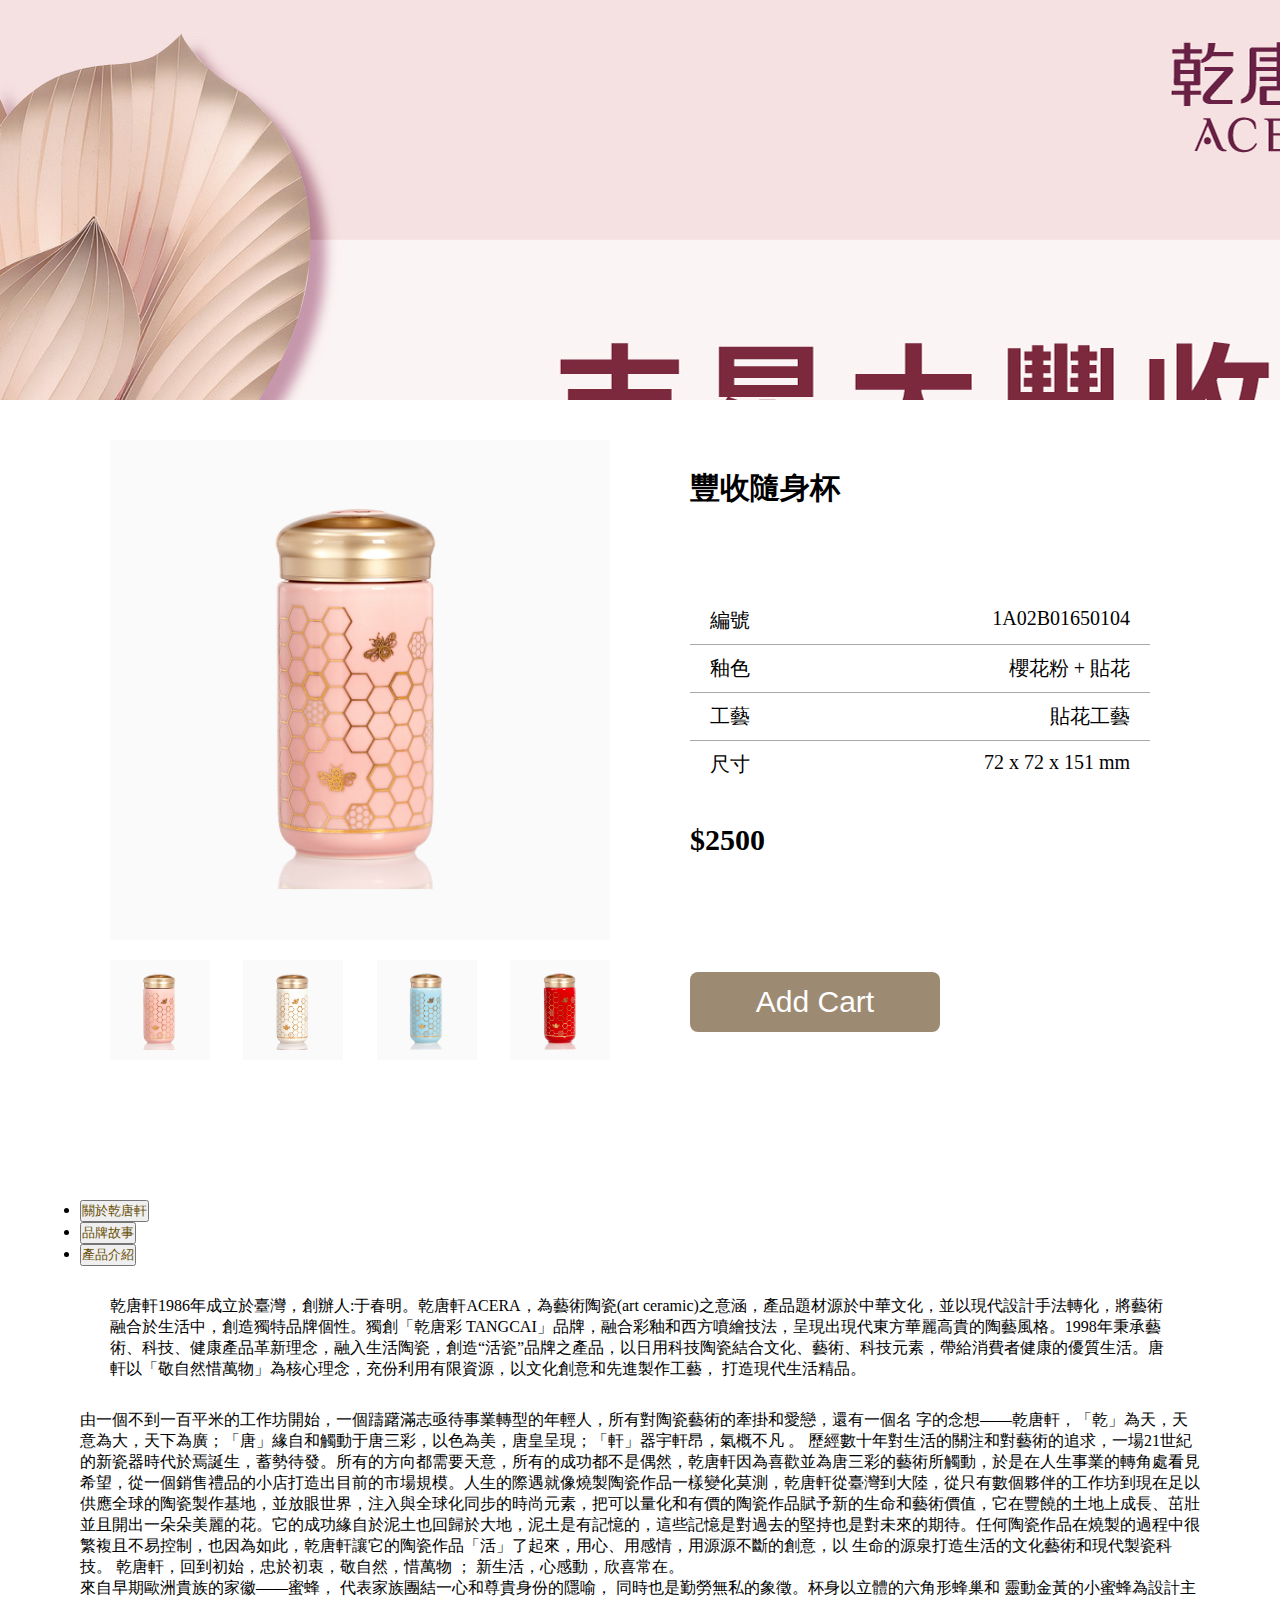
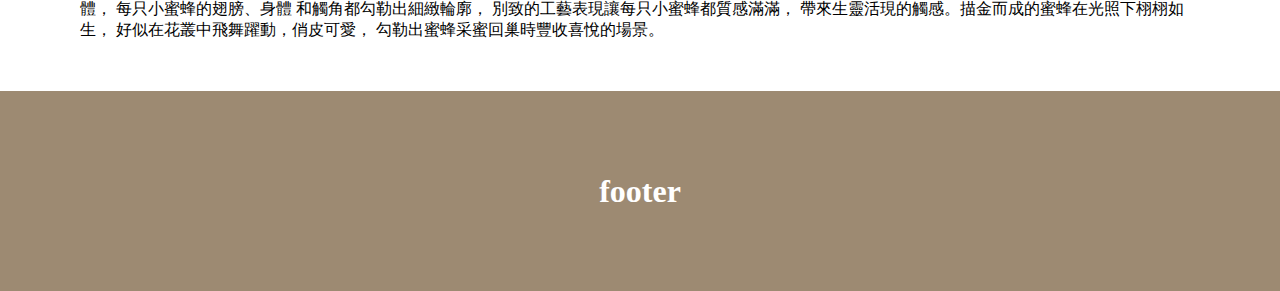
<file: index.html>
<!DOCTYPE html>
<html lang="en">
  <head>
    <meta charset="UTF-8" />
    <meta http-equiv="X-UA-Compatible" content="IE=edge" />
    <meta name="viewport" content="width=device-width, initial-scale=1.0" />
    <meta name="robots" content="index, follow" />
    <meta name="description" content="PDP" />
    <meta name="Author" content="Ethan_Chen" />
    <title>PDP layout</title>
    <link rel="stylesheet" href="./style/style.css" />
    <link
      href="https://cdn.jsdelivr.net/npm/bootstrap@5.2.0-beta1/dist/css/bootstrap.min.css"
      rel="stylesheet"
      integrity="sha384-0evHe/X+R7YkIZDRvuzKMRqM+OrBnVFBL6DOitfPri4tjfHxaWutUpFmBp4vmVor"
      crossorigin="anonymous"
    />
  </head>
  <body>
    <nav>
      <!-- <div class="bannerimg">
        <h1>Banner1(carousel)</h1>
      </div>
      <div class="bannerimg">
        <h1>Banner2(carousel)</h1>
      </div>
      <div class="bannerimg">
        <h1>Banner3(carousel)</h1>
      </div>
      <div class="bannerimg">
        <h1>Banner4(carousel)</h1>
      </div> -->
      <div
        id="carouselExampleSlidesOnly"
        class="carousel slide"
        data-bs-ride="carousel"
      >
        <div class="carousel-inner">
          <div class="carousel-item active">
            <img src="./src/banner.jpeg" class="d-block w-100" alt="..." />
          </div>
          <div class="carousel-item">
            <img src="./src/banner2.jpeg" class="d-block w-100" alt="..." />
          </div>
          <div class="carousel-item">
            <img src="./src/water.png" class="d-block w-100" alt="..." />
          </div>
        </div>
      </div>
    </nav>
    <section class="firstpage">
      <div class="product">
        <div id="imgview" class="imgview">
          <img src="./src/22-8.jpeg" alt="" />
        </div>
        <div class="imgslide">
          <div class="slideimgs">
            <img src="./src/22-8.jpeg" alt="" />
          </div>
          <div class="slideimgs">
            <img src="./src/23-6.jpeg" alt="" />
          </div>
          <div class="slideimgs">
            <img src="./src/24-7.jpeg" alt="" />
          </div>
          <div class="slideimgs">
            <img src="./src/25-7.jpeg" alt="" />
          </div>
        </div>
      </div>
      <div class="productinfo">
        <h1>豐收隨身杯</h1>
        <br />
        <table>
          <tr>
            <td>編號</td>
            <td>1A02B01650104</td>
          </tr>
          <tr>
            <td>釉色</td>
            <td>櫻花粉 + 貼花</td>
          </tr>
          <tr>
            <td>工藝</td>
            <td>貼花工藝</td>
          </tr>
          <tr style="border-bottom: none">
            <td>尺寸</td>
            <td>72 x 72 x 151 mm</td>
          </tr>
        </table>
        <h2>$2500</h2>
        <button id="add_cart">Add Cart</button>
      </div>
    </section>
    <section class="pagetwo">
      <ul class="nav nav-tabs" id="myTab" role="tablist">
        <li class="nav-item" role="presentation">
          <button
            class="nav-link active"
            id="home-tab"
            data-bs-toggle="tab"
            data-bs-target="#home-tab-pane"
            type="button"
            role="tab"
            aria-controls="home-tab-pane"
            aria-selected="true"
          >
            關於乾唐軒
          </button>
        </li>
        <li class="nav-item" role="presentation">
          <button
            class="nav-link"
            id="profile-tab"
            data-bs-toggle="tab"
            data-bs-target="#profile-tab-pane"
            type="button"
            role="tab"
            aria-controls="profile-tab-pane"
            aria-selected="false"
          >
            品牌故事
          </button>
        </li>
        <li class="nav-item" role="presentation">
          <button
            class="nav-link"
            id="contact-tab"
            data-bs-toggle="tab"
            data-bs-target="#contact-tab-pane"
            type="button"
            role="tab"
            aria-controls="contact-tab-pane"
            aria-selected="false"
          >
            產品介紹
          </button>
        </li>
      </ul>
      <div class="tab-content" id="myTabContent">
        <div
          class="tab-pane fade show active"
          id="home-tab-pane"
          role="tabpanel"
          aria-labelledby="home-tab"
          tabindex="0"
        >
          乾唐軒1986年成立於臺灣，創辦人:于春明。乾唐軒ACERA，為藝術陶瓷(art
          ceramic)之意涵，產品題材源於中華文化，並以現代設計手法轉化，將藝術融合於生活中，創造獨特品牌個性。獨創「乾唐彩
          TANGCAI」品牌，融合彩釉和西方噴繪技法，呈現出現代東方華麗高貴的陶藝風格。1998年秉承藝術、科技、健康產品革新理念，融入生活陶瓷，創造“活瓷”品牌之產品，以日用科技陶瓷結合文化、藝術、科技元素，帶給消費者健康的優質生活。唐軒以「敬自然惜萬物」為核心理念，充份利用有限資源，以文化創意和先進製作工藝，
          打造現代生活精品。
        </div>
        <div
          class="tab-pane fade"
          id="profile-tab-pane"
          role="tabpanel"
          aria-labelledby="profile-tab"
          tabindex="0"
        >
          由一個不到一百平米的工作坊開始，一個躊躇滿志亟待事業轉型的年輕人，所有對陶瓷藝術的牽掛和愛戀，還有一個名
          字的念想——乾唐軒，「乾」為天，天意為大，天下為廣；「唐」緣自和觸動于唐三彩，以色為美，唐皇呈現；「軒」器宇軒昂，氣概不凡
          。
          歷經數十年對生活的關注和對藝術的追求，一場21世紀的新瓷器時代於焉誕生，蓄勢待發。所有的方向都需要天意，所有的成功都不是偶然，乾唐軒因為喜歡並為唐三彩的藝術所觸動，於是在人生事業的轉角處看見希望，從一個銷售禮品的小店打造出目前的市場規模。人生的際遇就像燒製陶瓷作品一樣變化莫測，乾唐軒從臺灣到大陸，從只有數個夥伴的工作坊到現在足以供應全球的陶瓷製作基地，並放眼世界，注入與全球化同步的時尚元素，把可以量化和有價的陶瓷作品賦予新的生命和藝術價值，它在豐饒的土地上成長、茁壯並且開出一朵朵美麗的花。它的成功緣自於泥土也回歸於大地，泥土是有記憶的，這些記憶是對過去的堅持也是對未來的期待。任何陶瓷作品在燒製的過程中很繁複且不易控制，也因為如此，乾唐軒讓它的陶瓷作品「活」了起來，用心、用感情，用源源不斷的創意，以
          生命的源泉打造生活的文化藝術和現代製瓷科技。
          乾唐軒，回到初始，忠於初衷，敬自然，惜萬物 ；
          新生活，心感動，欣喜常在。
        </div>
        <div
          class="tab-pane fade"
          id="contact-tab-pane"
          role="tabpanel"
          aria-labelledby="contact-tab"
          tabindex="0"
        >
          來自早期歐洲貴族的家徽——蜜蜂， 代表家族團結一心和尊貴身份的隱喻，
          同時也是勤勞無私的象徵。杯身以立體的六角形蜂巢和
          靈動金黃的小蜜蜂為設計主體， 每只小蜜蜂的翅膀、身體
          和觸角都勾勒出細緻輪廓， 別致的工藝表現讓每只小蜜蜂都質感滿滿，
          帶來生靈活現的觸感。描金而成的蜜蜂在光照下栩栩如生，
          好似在花叢中飛舞躍動，俏皮可愛， 勾勒出蜜蜂采蜜回巢時豐收喜悅的場景。
        </div>
      </div>
      <!-- <div class="tabs">
        <div class="tab1">Tab1</div>
        <div class="tab2">Tab2</div>
        <div class="tab3">Tab3</div>
      </div>
      <div class="tabparagraph">
        <div class="paragraph1">
          <p>
            Lorem ipsum dolor sit amet, consectetur adipisicing elit. Quis
            expedita incidunt dolor consectetur alias? Voluptates placeat
            quibusdam qui libero officia tenetur tempora. Ipsum id dolore nemo
            earum officiis, quisquam qui. Excepturi placeat laborum tempora.
            Facilis aperiam eos earum praesentium totam quisquam placeat
            recusandae fuga doloremque natus at, eaque dignissimos cupiditate
            modi error ipsam adipisci asperiores! Est incidunt obcaecati
            laboriosam itaque. Sint, placeat fugiat? Harum placeat nisi a,
            voluptas qui eos mollitia et nulla ducimus unde dolores beatae
            veniam voluptate ab, praesentium consequuntur animi sit eum iusto
            enim itaque at velit.
          </p>
        </div>
        <div class="paragraph2">
          <p>
            Lorem ipsum dolor sit amet, consectetur adipisicing elit. Quis
            expedita incidunt dolor consectetur alias? Voluptates placeat
            quibusdam qui libero officia tenetur tempora. Ipsum id dolore nemo
            earum officiis, quisquam qui. Excepturi placeat laborum tempora.
            Facilis aperiam eos earum praesentium totam quisquam placeat
            recusandae fuga doloremque natus at, eaque dignissimos cupiditate
            modi error ipsam adipisci asperiores! Est incidunt obcaecati
            laboriosam itaque. Sint, placeat fugiat? Harum placeat nisi a,
            voluptas qui eos mollitia et nulla ducimus unde dolores beatae
            veniam voluptate ab, praesentium consequuntur animi sit eum iusto
            enim itaque at velit.
          </p>
        </div>
        <div class="paragraph3">
          <p>
            Lorem ipsum dolor sit amet, consectetur adipisicing elit. Quis
            expedita incidunt dolor consectetur alias? Voluptates placeat
            quibusdam qui libero officia tenetur tempora. Ipsum id dolore nemo
            earum officiis, quisquam qui. Excepturi placeat laborum tempora.
            Facilis aperiam eos earum praesentium totam quisquam placeat
            recusandae fuga doloremque natus at, eaque dignissimos cupiditate
            modi error ipsam adipisci asperiores! Est incidunt obcaecati
            laboriosam itaque. Sint, placeat fugiat? Harum placeat nisi a,
            voluptas qui eos mollitia et nulla ducimus unde dolores beatae
            veniam voluptate ab, praesentium consequuntur animi sit eum iusto
            enim itaque at velit.
          </p>
        </div>
      </div> -->
    </section>
    <footer>
      <h1>footer</h1>
    </footer>
    <script src="./script.js" defer></script>
    <script
      src="https://cdn.jsdelivr.net/npm/bootstrap@5.2.0-beta1/dist/js/bootstrap.bundle.min.js"
      integrity="sha384-pprn3073KE6tl6bjs2QrFaJGz5/SUsLqktiwsUTF55Jfv3qYSDhgCecCxMW52nD2"
      crossorigin="anonymous"
    ></script>
  </body>
</html>
</file>
<file: style/style.css>
* {
  padding: 0;
  margin: 0;
  box-sizing: border-box;
}

nav {
  width: 100%;
  height: 400px;
  overflow: hidden;
  position: relative;
}
nav .carousel .carousel-inner .carousel-item img {
  background-size: cover;
  -o-object-fit: cover;
     object-fit: cover;
}

section.firstpage {
  display: flex;
  justify-content: center;
  padding: 50px 100px;
  padding-top: 0;
  width: 100%;
}
section.firstpage .product {
  display: flex;
  align-items: center;
  justify-content: center;
  flex-direction: column;
  width: 50%;
  height: 700px;
}
section.firstpage .product .imgview {
  width: 500px;
  height: 500px;
}
section.firstpage .product .imgview img {
  width: 100%;
  background-size: cover;
}
section.firstpage .product .imgslide {
  display: flex;
  align-items: center;
  justify-content: space-between;
  margin-top: 20px;
  gap: 20px;
  width: 500px;
  height: 100px;
}
section.firstpage .product .imgslide .slideimgs {
  width: 100px;
  height: 100px;
}
section.firstpage .product .imgslide .slideimgs img {
  width: 100%;
  background-size: cover;
}
section.firstpage .productinfo {
  display: flex;
  width: 50%;
  padding: 50px;
  flex-direction: column;
  justify-content: space-around;
}
section.firstpage .productinfo h1 {
  font-size: 30px;
}
section.firstpage .productinfo table {
  width: 100%;
  border-collapse: collapse;
}
section.firstpage .productinfo table tr {
  border-bottom: 1px solid rgba(81, 81, 81, 0.5);
  display: flex;
  justify-content: space-between;
}
section.firstpage .productinfo table tr td {
  font-size: 20px;
  padding: 10px 20px;
}
section.firstpage .productinfo h2 {
  font-size: 30px;
}
section.firstpage .productinfo #add_cart {
  border: none;
  border-radius: 8px;
  margin-top: 80px;
  width: 250px;
  height: 60px;
  font-size: 30px;
  background: #9d8a73;
  color: white;
  cursor: pointer;
}

section.pagetwo {
  width: 100%;
  padding: 50px 100px;
  padding-top: 0;
}
section.pagetwo .tab-content .active {
  padding: 30px;
}
section.pagetwo ul li:hover {
  background: rgba(95, 78, 59, 0.5);
  color: white;
}
section.pagetwo ul li button {
  color: #664d03;
}

footer {
  display: flex;
  align-items: center;
  justify-content: center;
  width: 100%;
  height: 200px;
  background: rgb(157, 138, 114);
  color: white;
}

@media screen and (max-width: 1300px) {
  section.firstpage {
    padding: 50px 80px;
    padding-top: 0;
  }
  section.pagetwo {
    padding: 50px 80px;
  }
}
@media screen and (max-width: 1200px) {
  section.firstpage {
    padding: 50px 40px;
    padding-top: 0;
  }
  section.pagetwo {
    padding: 50px 40px;
  }
}
@media screen and (max-width: 1100px) {
  section.firstpage {
    padding: 30px 30px;
    padding-top: 0;
  }
}
@media screen and (max-width: 500px) {
  nav {
    width: 100%;
    height: 180px;
    display: flex;
    position: relative;
  }
  nav div#carouselExampleSlidesOnly {
    width: 100%;
    display: flex;
    align-items: center;
  }
  nav div#carouselExampleSlidesOnly h1 {
    font-size: 40px;
    display: flex;
    justify-content: center;
    align-items: center;
  }
  section.firstpage {
    flex-wrap: wrap;
    padding-top: 30px;
  }
  section.firstpage .product {
    width: 100%;
    height: auto;
  }
  section.firstpage .product .imgview {
    width: 400px;
    height: 400px;
  }
  section.firstpage .product .imgview img {
    width: 100%;
    background-size: cover;
  }
  section.firstpage .product .imgslide {
    display: flex;
    align-items: center;
    justify-content: space-between;
    margin-top: 20px;
    width: 400px;
    height: 80px;
  }
  section.firstpage .product .imgslide .slideimgs {
    width: 100px;
    height: 100px;
  }
  section.firstpage .product .imgslide .slideimgs img {
    width: 100%;
    background-size: cover;
  }
  section.firstpage .productinfo {
    width: 100%;
    padding: 0;
    margin-top: 20px;
  }
  section.firstpage .productinfo h1 {
    font-size: 30px;
  }
  section.firstpage .productinfo table {
    width: 100%;
    border-collapse: collapse;
  }
  section.firstpage .productinfo table tr {
    border-bottom: 1px solid rgba(81, 81, 81, 0.5);
    display: flex;
    justify-content: space-between;
  }
  section.firstpage .productinfo table tr td {
    font-size: 20px;
    padding: 10px 20px;
  }
  section.firstpage .productinfo h2 {
    font-size: 30px;
    margin-top: 40px;
  }
  section.firstpage .productinfo #add_cart {
    position: fixed;
    bottom: 0;
    left: 0;
    border: none;
    border-radius: 8px;
    width: 100%;
    height: 60px;
    font-size: 30px;
    cursor: pointer;
    background: #746451;
  }
  section.pagetwo {
    width: 100%;
    padding: 20px 30px;
    padding-top: 0;
  }
  section.pagetwo ul li:hover {
    background: rgba(95, 78, 59, 0.5);
    color: white;
  }
  section.pagetwo ul li:active {
    background: rgba(95, 78, 59, 0.5);
    color: white;
  }
  section.pagetwo ul li button {
    color: #664d03;
  }
  section.pagetwo .tab-content .active {
    padding: 30px 0;
  }
  footer {
    margin-bottom: 60px;
  }
}
@media screen and (max-width: 450px) {
  nav {
    height: 140px;
  }
  section.firstpage .product {
    width: 100%;
    height: auto;
    margin-top: 20px;
  }
  section.firstpage .product .imgview {
    width: 350px;
    height: 350px;
  }
  section.firstpage .product .imgview img {
    width: 100%;
    background-size: cover;
  }
  section.firstpage .product .imgslide {
    display: flex;
    align-items: center;
    justify-content: space-between;
    margin-top: 20px;
    width: 350px;
    height: 80px;
  }
  section.firstpage .product .imgslide .slideimgs {
    width: 100px;
    height: 100px;
  }
  section.firstpage .product .imgslide .slideimgs img {
    width: 100%;
    background-size: cover;
  }
  section.firstpage .productinfo {
    width: 100%;
    padding: 0;
  }
  section.firstpage .productinfo h1 {
    font-size: 25px;
  }
  section.firstpage .productinfo table tr td {
    font-size: 18px;
  }
  section.pagetwo {
    width: 100%;
    padding: 20px 30px;
  }
}/*# sourceMappingURL=style.css.map */
</file>
